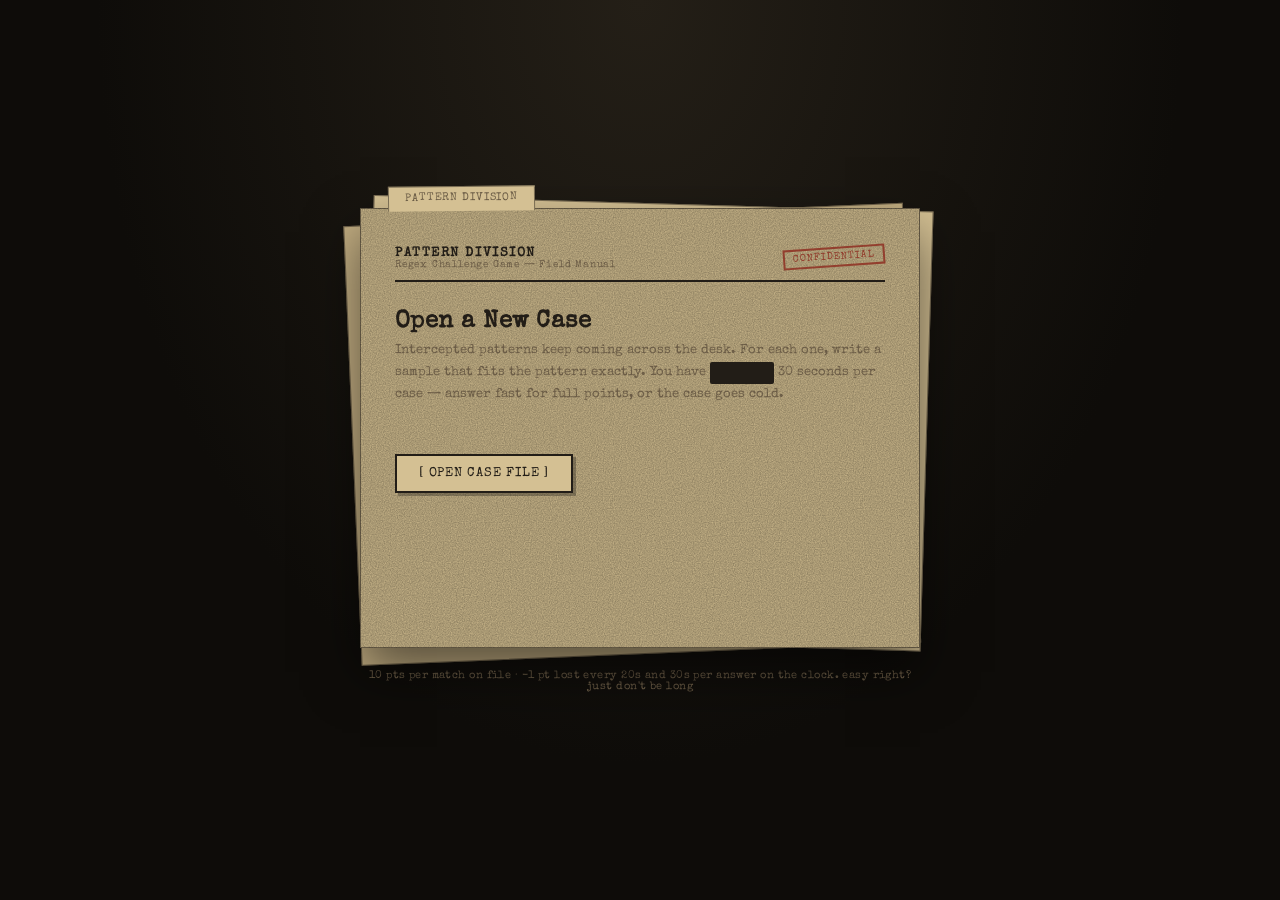
<file: index.html>
<!DOCTYPE html>
<html lang="en">
<head>
<meta charset="UTF-8">
<meta name="viewport" content="width=device-width, initial-scale=1.0">
<title>Regex Challenge Game</title>
<link rel="preconnect" href="https://fonts.googleapis.com">
<link href="https://fonts.googleapis.com/css2?family=Special+Elite&display=swap" rel="stylesheet">
<link rel="stylesheet" href="style.css">
</head>
<body>

<div class="stage">
  <div class="folder-stack">
    <div class="tab">PATTERN DIVISION</div>
    <div class="paper" id="screen" aria-live="polite"></div>
  </div>
  <div class="footer-note">10 pts per match on file &middot; &minus;1 pt lost every 20s and 30s per answer on the clock. easy right? just don't be long</div>
</div>

<script src="script.js"></script>
</body>
</html>
</file>
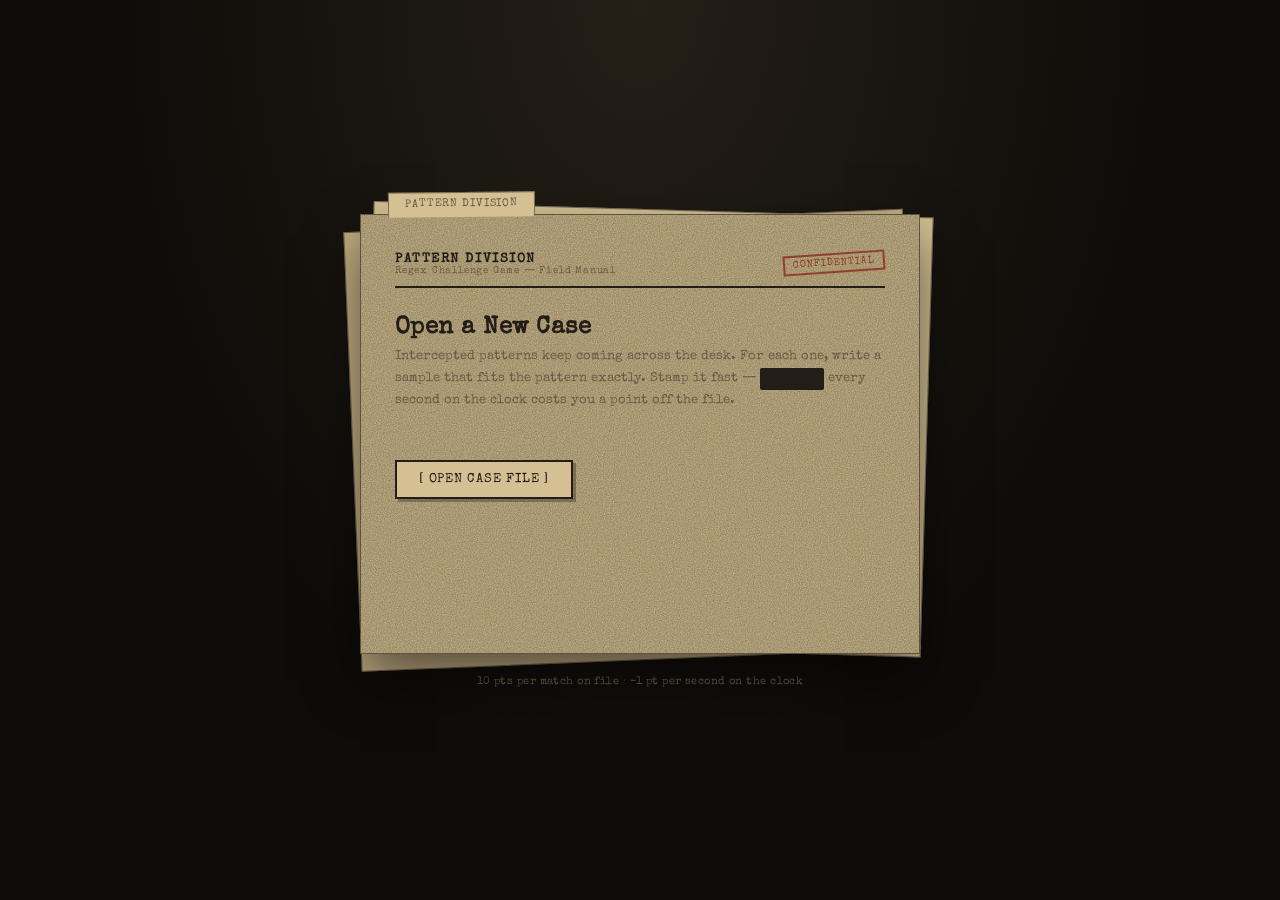
<file: Index.html>
<!DOCTYPE html>
<html lang="en">
<head>
<meta charset="UTF-8">
<meta name="viewport" content="width=device-width, initial-scale=1.0">
<title>Regex Challenge Game</title>
<link rel="preconnect" href="https://fonts.googleapis.com">
<link href="https://fonts.googleapis.com/css2?family=Special+Elite&display=swap" rel="stylesheet">
<style>
  /* ============================================================
     REGEX CHALLENGE GAME — "Case File" edition
     the Concept is: a detective matching patterns against intercepted
     evidence (plates, IPs, timestamps, codenames). A stack of
     typewritten manila folders sits on a dark desk; correct and
     incorrect answers land as ink rubber-stamps on the page also every
     one second you lose points so the longer you answer the less points you
     get so be quick.
     ============================================================ */

  :root{
    --desk: #0e0c09;
    --paper: #cdb98c;
    --paper-2: #c3ae82;
    --paper-3: #d4c093;
    --ink: #221d17;
    --ink-dim: #6b5c46;
    --stamp-red: #8f2f22;
    --stamp-green: #2c5c3d;
    --font: 'Special Elite', 'Courier New', monospace;
    --noise: url("[data-uri]");
  }

  *{ box-sizing: border-box; }

  html,body{
    margin:0; padding:0; min-height:100%;
    font-family: var(--font);
    color: var(--ink);
  }

  body{
    background:
      radial-gradient(ellipse at 50% 0%, #241f17 0%, var(--desk) 60%);
    min-height: 100vh;
    display:flex; align-items:center; justify-content:center;
    padding: 40px 20px;
  }

  .stage{
    width: 100%;
    max-width: 560px;
    position: relative;
  }

  /* stacked folder look: two rotated paper layers behind the active one */
  .folder-stack{
    position: relative;
  }
  .folder-stack::before,
  .folder-stack::after{
    content:"";
    position:absolute; inset:0;
    background: var(--paper-2);
    border: 1px solid rgba(34,29,23,0.5);
  }
  .folder-stack::before{
    transform: rotate(-2.4deg) translate(-8px, 6px);
    background: var(--paper-2);
    z-index: 1;
  }
  .folder-stack::after{
    transform: rotate(1.7deg) translate(7px, -5px);
    background: var(--paper-3);
    z-index: 2;
  }

  .tab{
    position: absolute;
    top: -22px; left: 28px;
    background: var(--paper-3);
    border: 1px solid rgba(34,29,23,0.5);
    border-bottom: none;
    padding: 5px 16px 8px;
    font-size: 11px;
    letter-spacing: .08em;
    color: var(--ink-dim);
    z-index: 5;
    transform: rotate(-0.6deg);
  }

  .paper{
    position: relative;
    z-index: 3;
    background: var(--paper);
    background-image: var(--noise);
    background-blend-mode: multiply;
    border: 1px solid rgba(34,29,23,0.55);
    box-shadow: 0 24px 50px rgba(0,0,0,0.55);
    padding: 38px 34px 30px;
    min-height: 440px;
    display:flex; flex-direction: column;
  }

  .letterhead{
    display:flex; justify-content: space-between; align-items:flex-start;
    border-bottom: 2px solid var(--ink);
    padding-bottom: 10px;
    margin-bottom: 22px;
  }
  .letterhead .agency{
    font-size: 13px; letter-spacing: .12em; font-weight: 700;
  }
  .letterhead .sub{
    font-size: 10px; color: var(--ink-dim); letter-spacing:.08em;
  }
  .stamp-mini{
    border: 2px solid var(--stamp-red);
    color: var(--stamp-red);
    font-size: 10px;
    letter-spacing: .1em;
    padding: 3px 8px;
    transform: rotate(-4deg);
    opacity: .85;
  }

  h1.logo{
    font-size: 24px;
    letter-spacing: .02em;
    margin: 6px 0 6px;
  }
  .tagline{
    font-size: 13px;
    color: var(--ink-dim);
    line-height: 1.7;
    margin: 0 0 26px;
  }
  .redact{
    display:inline-block;
    background: var(--ink);
    color: transparent;
    border-radius: 2px;
    user-select: none;
  }

  .btn{
    font-family: var(--font);
    background: var(--paper-3);
    border: 2px solid var(--ink);
    color: var(--ink);
    padding: 11px 22px;
    font-size: 13px;
    letter-spacing: .06em;
    cursor: pointer;
    align-self: flex-start;
    box-shadow: 3px 3px 0 rgba(34,29,23,0.35);
    transition: transform .1s ease, box-shadow .1s ease;
  }
  .btn:hover{ transform: translate(-1px,-1px); box-shadow: 4px 4px 0 rgba(34,29,23,0.4); }
  .btn:active{ transform: translate(1px,1px); box-shadow: 1px 1px 0 rgba(34,29,23,0.4); }
  .btn.ghost{ background: transparent; opacity:.75; }
  .btn-row{ display:flex; gap:12px; margin-top: 22px; flex-wrap: wrap; }

  .case-meta{
    display:flex; justify-content: space-between;
    font-size: 11.5px; color: var(--ink-dim);
    border-top: 1px dashed var(--ink-dim);
    border-bottom: 1px dashed var(--ink-dim);
    padding: 7px 2px;
    margin-bottom: 24px;
    letter-spacing: .03em;
  }
  .case-meta b{ color: var(--ink); }

  .evidence-label{
    font-size: 11px; letter-spacing: .1em; color: var(--ink-dim);
    margin-bottom: 8px;
  }
  .evidence-box{
    border: 2px solid var(--ink);
    background: rgba(255,255,255,0.12);
    padding: 20px 18px;
    margin-bottom: 24px;
    position: relative;
  }
  .evidence-box .pin{
    position:absolute; top:-9px; left: 16px;
    width: 14px; height:14px; border-radius:50%;
    background: var(--stamp-red);
    box-shadow: 0 2px 3px rgba(0,0,0,0.4);
  }
  .pattern-text{
    font-size: clamp(16px, 4vw, 21px);
    word-break: break-all;
  }

  .field-row{
    display:flex; align-items:center; gap: 10px;
    border-bottom: 2px solid var(--ink);
    padding-bottom: 8px;
    margin-bottom: 6px;
  }
  .field-row label{ font-size: 12px; color: var(--ink-dim); white-space:nowrap; }
  .field-row input{
    flex:1;
    background: transparent;
    border:none; outline:none;
    font-family: var(--font);
    font-size: 15px;
    color: var(--ink);
  }

  .feedback-text{
    min-height: 20px;
    font-size: 12.5px;
    margin: 10px 0 4px;
    color: var(--ink-dim);
  }

  .stamp-overlay{
    position:absolute;
    top: 46%; left: 50%;
    transform: translate(-50%,-50%) rotate(-10deg) scale(0.4);
    font-size: 30px;
    font-weight: 700;
    letter-spacing: .06em;
    padding: 10px 22px;
    border: 5px solid currentColor;
    border-radius: 6px;
    opacity: 0;
    pointer-events: none;
    text-shadow: 1px 1px 0 currentColor, -1px -1px 0 currentColor;
    z-index: 10;
  }
  .stamp-overlay.show-correct{
    color: var(--stamp-green);
    animation: stampDown .55s cubic-bezier(.2,1.4,.4,1) forwards;
  }
  .stamp-overlay.show-wrong{
    color: var(--stamp-red);
    animation: stampShake .5s ease forwards;
  }
  @keyframes stampDown{
    0%{ opacity:0; transform: translate(-50%,-50%) rotate(-10deg) scale(2.2); }
    60%{ opacity:1; transform: translate(-50%,-50%) rotate(-10deg) scale(0.92); }
    100%{ opacity:1; transform: translate(-50%,-50%) rotate(-10deg) scale(1); }
  }
  @keyframes stampShake{
    0%{ opacity:0; transform: translate(-50%,-50%) rotate(6deg) scale(1.6); }
    40%{ opacity:1; transform: translate(-50%,-50%) rotate(6deg) scale(0.95); }
    55%{ transform: translate(-56%,-50%) rotate(6deg) scale(1); }
    70%{ transform: translate(-44%,-50%) rotate(6deg) scale(1); }
    100%{ opacity:1; transform: translate(-50%,-50%) rotate(6deg) scale(1); }
  }

  .end-score{
    font-size: 40px;
    margin: 4px 0 2px;
  }
  .end-rank{
    font-size: 13px; letter-spacing:.08em;
    color: var(--stamp-green);
    margin-bottom: 22px;
  }
  .stat-lines div{
    font-size: 12.5px;
    color: var(--ink-dim);
    margin-bottom: 5px;
  }
  .stat-lines b{ color: var(--ink); }

  .footer-note{
    text-align:center;
    font-size: 11px;
    color: var(--ink-dim);
    margin-top: 22px;
    letter-spacing: .04em;
  }

  @media (prefers-reduced-motion: reduce){
    .stamp-overlay{ animation: none !important; }
    .stamp-overlay.show-correct, .stamp-overlay.show-wrong{ opacity:1; transform: translate(-50%,-50%) rotate(-6deg) scale(1); }
    .btn{ transition:none; }
  }

  @media (max-width: 480px){
    .paper{ padding: 30px 20px 24px; min-height: 470px; }
    .case-meta{ flex-direction: column; gap:3px; }
    .stamp-overlay{ font-size: 22px; padding: 8px 14px; }
  }
</style>
</head>
<body>

<div class="stage">
  <div class="folder-stack">
    <div class="tab">PATTERN DIVISION</div>
    <div class="paper" id="screen" aria-live="polite"></div>
  </div>
  <div class="footer-note">10 pts per match on file &middot; &minus;1 pt per second on the clock</div>
</div>

<script>
(function(){
  "use strict";

  // ---------------------------------------------------------------
  // Evidence pool — each item is intercepted data the detective
  // must reproduce a matching sample of.
  // ---------------------------------------------------------------
  const POOL = [
    { display: "/^[A-Z]{2}\\d{4}$/",                    regex: /^[A-Z]{2}\d{4}$/,                    tag: "LICENSE PLATE" },
    { display: "/^\\d{1,3}\\.\\d{1,3}\\.\\d{1,3}\\.\\d{1,3}$/", regex: /^\d{1,3}\.\d{1,3}\.\d{1,3}\.\d{1,3}$/, tag: "IP ADDRESS" },
    { display: "/^#[a-zA-Z0-9_]+$/",                    regex: /^#[a-zA-Z0-9_]+$/,                    tag: "COMMS TAG" },
    { display: "/^[A-Za-z0-9]{8,}$/",                   regex: /^[A-Za-z0-9]{8,}$/,                   tag: "ACCESS CODE" },
    { display: "/^\\d{2}:\\d{2}$/",                     regex: /^\d{2}:\d{2}$/,                       tag: "TIMESTAMP" },
    { display: "/^[A-Z]\\d{9}$/",                       regex: /^[A-Z]\d{9}$/,                        tag: "PASSPORT NO." },
    { display: "/^[a-z]+_[a-z]+$/",                     regex: /^[a-z]+_[a-z]+$/,                     tag: "ALIAS HANDLE" },
    { display: "/^\\(\\d{3}\\)\\s\\d{3}-\\d{4}$/",      regex: /^\(\d{3}\)\s\d{3}-\d{4}$/,            tag: "PHONE INTERCEPT" },
    { display: "/^[A-Za-z]+\\d{2,4}$/",                 regex: /^[A-Za-z]+\d{2,4}$/,                  tag: "CODENAME" },
    { display: "/^[A-Z]{3}-\\d{3}$/",                   regex: /^[A-Z]{3}-\d{3}$/,                    tag: "CASE REFERENCE" }
  ];

  const TOTAL_ROUNDS = 8;
  const POINTS_PER_MATCH = 10;

  let queue = [];
  let roundIndex = 0;
  let score = 0;
  let correctCount = 0;
  let skippedCount = 0;
  let roundStartTime = 0;
  let timerHandle = null;

  const screenEl = document.getElementById("screen");

  function shuffle(arr){
    const a = arr.slice();
    for(let i = a.length - 1; i > 0; i--){
      const j = Math.floor(Math.random() * (i + 1));
      [a[i], a[j]] = [a[j], a[i]];
    }
    return a;
  }

  function elapsedSeconds(){
    return (Date.now() - roundStartTime) / 1000;
  }

  function renderWelcome(){
    stopTimer();
    screenEl.innerHTML = `
      <div class="letterhead">
        <div>
          <div class="agency">PATTERN DIVISION</div>
          <div class="sub">Regex Challenge Game &mdash; Field Manual</div>
        </div>
        <div class="stamp-mini">CONFIDENTIAL</div>
      </div>

      <h1 class="logo">Open a New Case</h1>
      <p class="tagline">
        Intercepted patterns keep coming across the desk. For each one,
        write a sample that fits the pattern exactly. Stamp it fast &mdash;
        <span class="redact">&nbsp;&nbsp;&nbsp;&nbsp;&nbsp;&nbsp;&nbsp;&nbsp;&nbsp;&nbsp;&nbsp;&nbsp;&nbsp;&nbsp;&nbsp;&nbsp;</span>
        every second on the clock costs you a point off the file.
      </p>

      <div class="btn-row">
        <button class="btn" id="startBtn">[ OPEN CASE FILE ]</button>
      </div>
    `;
    document.getElementById("startBtn").addEventListener("click", startGame);
  }

  function startGame(){
    queue = shuffle(POOL).slice(0, TOTAL_ROUNDS);
    roundIndex = 0;
    score = 0;
    correctCount = 0;
    skippedCount = 0;
    renderChallenge();
  }

  function renderChallenge(){
    stopTimer();
    const challenge = queue[roundIndex];
    roundStartTime = Date.now();

    screenEl.innerHTML = `
      <div class="letterhead">
        <div>
          <div class="agency">PATTERN DIVISION</div>
          <div class="sub">Case ${roundIndex + 1} of ${TOTAL_ROUNDS}</div>
        </div>
        <div class="stamp-mini">${challenge.tag}</div>
      </div>

      <div class="case-meta">
        <span>POINTS ON FILE <b id="hudScore">${score}</b></span>
        <span>CLOCK <b id="hudTime">0s</b></span>
      </div>

      <div class="evidence-label">INTERCEPTED PATTERN &mdash; submit a sample that matches:</div>
      <div class="evidence-box">
        <div class="pin"></div>
        <div class="pattern-text">${challenge.display}</div>
      </div>

      <div class="field-row">
        <label>SAMPLE:</label>
        <input type="text" id="answerInput" autocomplete="off" autocapitalize="off"
               autocorrect="off" spellcheck="false" placeholder="write a matching value..." />
      </div>
      <div class="feedback-text" id="feedback" role="status"></div>

      <div class="btn-row">
        <button class="btn" id="submitBtn">[ SUBMIT EVIDENCE ]</button>
        <button class="btn ghost" id="skipBtn">[ SKIP CASE ]</button>
      </div>

      <div class="stamp-overlay" id="stampOverlay"></div>
    `;

    const input = document.getElementById("answerInput");
    input.focus();
    input.addEventListener("keydown", (e) => { if(e.key === "Enter") submitAnswer(); });
    document.getElementById("submitBtn").addEventListener("click", submitAnswer);
    document.getElementById("skipBtn").addEventListener("click", skipChallenge);

    startTimer();
  }

  function startTimer(){
    timerHandle = setInterval(() => {
      const el = document.getElementById("hudTime");
      if(el) el.textContent = Math.floor(elapsedSeconds()) + "s";
    }, 250);
  }

  function stopTimer(){
    if(timerHandle){ clearInterval(timerHandle); timerHandle = null; }
  }

  function submitAnswer(){
    const input = document.getElementById("answerInput");
    const feedback = document.getElementById("feedback");
    const stamp = document.getElementById("stampOverlay");
    const challenge = queue[roundIndex];
    const value = input.value.trim();

    if(value.length === 0){
      feedback.textContent = "The file needs a sample before it can be stamped.";
      return;
    }

    const isMatch = challenge.regex.test(value);

    if(isMatch){
      const secs = elapsedSeconds();
      const earned = Math.max(1, POINTS_PER_MATCH - Math.floor(secs));
      score += earned;
      correctCount++;
      feedback.textContent = `Confirmed in ${secs.toFixed(1)}s — +${earned} pts.`;
      stamp.textContent = "MATCH CONFIRMED";
      stamp.className = "stamp-overlay show-correct";
      document.getElementById("hudScore").textContent = score;
      input.disabled = true;
      document.getElementById("submitBtn").disabled = true;
      setTimeout(() => {
        roundIndex++;
        if(roundIndex >= TOTAL_ROUNDS) renderEnd();
        else renderChallenge();
      }, 750);
    } else {
      feedback.textContent = "Doesn't match the pattern — revise or skip the case.";
      stamp.className = "";
      void stamp.offsetWidth;
      stamp.textContent = "NO MATCH";
      stamp.className = "stamp-overlay show-wrong";
      input.select();
    }
  }

  function skipChallenge(){
    skippedCount++;
    roundIndex++;
    if(roundIndex >= TOTAL_ROUNDS) renderEnd();
    else renderChallenge();
  }

  function renderEnd(){
    stopTimer();
    const maxScore = TOTAL_ROUNDS * POINTS_PER_MATCH;
    let rank;
    if(score >= maxScore * 0.8) rank = "MASTER PATTERN ANALYST";
    else if(score >= maxScore * 0.5) rank = "SENIOR INVESTIGATOR";
    else rank = "ROOKIE DETECTIVE";

    screenEl.innerHTML = `
      <div class="letterhead">
        <div>
          <div class="agency">PATTERN DIVISION</div>
          <div class="sub">Final Report</div>
        </div>
        <div class="stamp-mini" style="color:var(--stamp-green); border-color:var(--stamp-green);">CASE CLOSED</div>
      </div>

      <div class="end-score">${score} <span style="font-size:15px;color:var(--ink-dim)">/ ${maxScore} pts</span></div>
      <div class="end-rank">RANK AWARDED &mdash; ${rank}</div>

      <div class="stat-lines">
        <div>Cases solved: <b>${correctCount} / ${TOTAL_ROUNDS}</b></div>
        <div>Cases skipped: <b>${skippedCount}</b></div>
        <div>Clearance rate: <b>${Math.round((correctCount / TOTAL_ROUNDS) * 100)}%</b></div>
        <div>Avg points per case: <b>${(score / TOTAL_ROUNDS).toFixed(1)}</b></div>
      </div>

      <div class="btn-row">
        <button class="btn" id="restartBtn">[ OPEN NEW CASE FILE ]</button>
      </div>
    `;
    document.getElementById("restartBtn").addEventListener("click", startGame);
  }

  renderWelcome();
})();
</script>

</body>
</html>
</file>
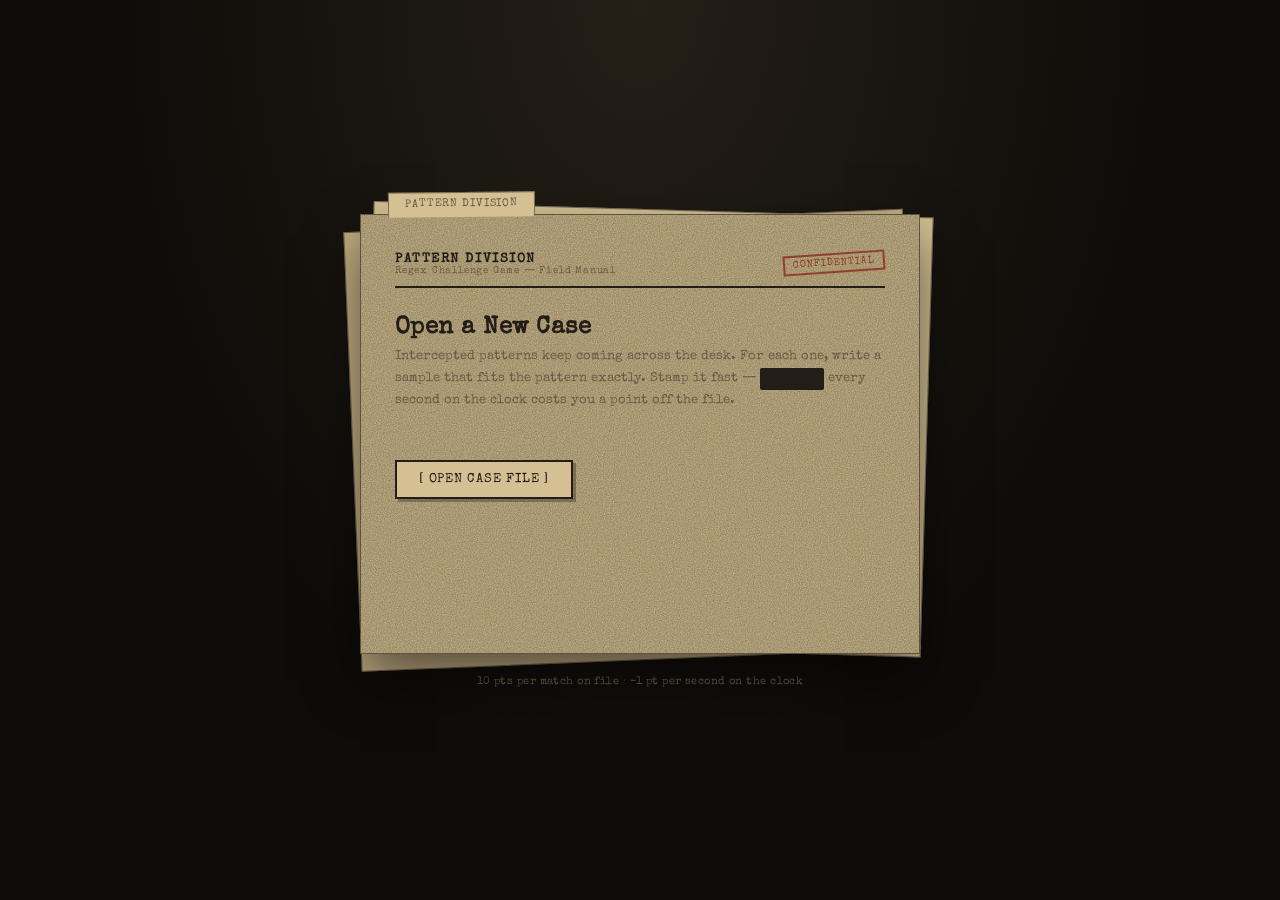
<file: RegexGame.html>
<!DOCTYPE html>
<html lang="en">
<head>
<meta charset="UTF-8">
<meta name="viewport" content="width=device-width, initial-scale=1.0">
<title>Regex Challenge Game</title>
<link rel="preconnect" href="https://fonts.googleapis.com">
<link href="https://fonts.googleapis.com/css2?family=Special+Elite&display=swap" rel="stylesheet">
<style>
  /* ============================================================
     REGEX CHALLENGE GAME — "Case File" edition
     Concept: a detective matching patterns against intercepted
     evidence (plates, IPs, timestamps, codenames). A stack of
     typewritten manila folders sits on a dark desk; correct and
     incorrect answers land as ink rubber-stamps on the page.
     ============================================================ */

  :root{
    --desk: #0e0c09;
    --paper: #cdb98c;
    --paper-2: #c3ae82;
    --paper-3: #d4c093;
    --ink: #221d17;
    --ink-dim: #6b5c46;
    --stamp-red: #8f2f22;
    --stamp-green: #2c5c3d;
    --font: 'Special Elite', 'Courier New', monospace;
    --noise: url("[data-uri]");
  }

  *{ box-sizing: border-box; }

  html,body{
    margin:0; padding:0; min-height:100%;
    font-family: var(--font);
    color: var(--ink);
  }

  body{
    background:
      radial-gradient(ellipse at 50% 0%, #241f17 0%, var(--desk) 60%);
    min-height: 100vh;
    display:flex; align-items:center; justify-content:center;
    padding: 40px 20px;
  }

  .stage{
    width: 100%;
    max-width: 560px;
    position: relative;
  }

  /* stacked folder look: two rotated paper layers behind the active one */
  .folder-stack{
    position: relative;
  }
  .folder-stack::before,
  .folder-stack::after{
    content:"";
    position:absolute; inset:0;
    background: var(--paper-2);
    border: 1px solid rgba(34,29,23,0.5);
  }
  .folder-stack::before{
    transform: rotate(-2.4deg) translate(-8px, 6px);
    background: var(--paper-2);
    z-index: 1;
  }
  .folder-stack::after{
    transform: rotate(1.7deg) translate(7px, -5px);
    background: var(--paper-3);
    z-index: 2;
  }

  .tab{
    position: absolute;
    top: -22px; left: 28px;
    background: var(--paper-3);
    border: 1px solid rgba(34,29,23,0.5);
    border-bottom: none;
    padding: 5px 16px 8px;
    font-size: 11px;
    letter-spacing: .08em;
    color: var(--ink-dim);
    z-index: 5;
    transform: rotate(-0.6deg);
  }

  .paper{
    position: relative;
    z-index: 3;
    background: var(--paper);
    background-image: var(--noise);
    background-blend-mode: multiply;
    border: 1px solid rgba(34,29,23,0.55);
    box-shadow: 0 24px 50px rgba(0,0,0,0.55);
    padding: 38px 34px 30px;
    min-height: 440px;
    display:flex; flex-direction: column;
  }

  .letterhead{
    display:flex; justify-content: space-between; align-items:flex-start;
    border-bottom: 2px solid var(--ink);
    padding-bottom: 10px;
    margin-bottom: 22px;
  }
  .letterhead .agency{
    font-size: 13px; letter-spacing: .12em; font-weight: 700;
  }
  .letterhead .sub{
    font-size: 10px; color: var(--ink-dim); letter-spacing:.08em;
  }
  .stamp-mini{
    border: 2px solid var(--stamp-red);
    color: var(--stamp-red);
    font-size: 10px;
    letter-spacing: .1em;
    padding: 3px 8px;
    transform: rotate(-4deg);
    opacity: .85;
  }

  h1.logo{
    font-size: 24px;
    letter-spacing: .02em;
    margin: 6px 0 6px;
  }
  .tagline{
    font-size: 13px;
    color: var(--ink-dim);
    line-height: 1.7;
    margin: 0 0 26px;
  }
  .redact{
    display:inline-block;
    background: var(--ink);
    color: transparent;
    border-radius: 2px;
    user-select: none;
  }

  .btn{
    font-family: var(--font);
    background: var(--paper-3);
    border: 2px solid var(--ink);
    color: var(--ink);
    padding: 11px 22px;
    font-size: 13px;
    letter-spacing: .06em;
    cursor: pointer;
    align-self: flex-start;
    box-shadow: 3px 3px 0 rgba(34,29,23,0.35);
    transition: transform .1s ease, box-shadow .1s ease;
  }
  .btn:hover{ transform: translate(-1px,-1px); box-shadow: 4px 4px 0 rgba(34,29,23,0.4); }
  .btn:active{ transform: translate(1px,1px); box-shadow: 1px 1px 0 rgba(34,29,23,0.4); }
  .btn.ghost{ background: transparent; opacity:.75; }
  .btn-row{ display:flex; gap:12px; margin-top: 22px; flex-wrap: wrap; }

  .case-meta{
    display:flex; justify-content: space-between;
    font-size: 11.5px; color: var(--ink-dim);
    border-top: 1px dashed var(--ink-dim);
    border-bottom: 1px dashed var(--ink-dim);
    padding: 7px 2px;
    margin-bottom: 24px;
    letter-spacing: .03em;
  }
  .case-meta b{ color: var(--ink); }

  .evidence-label{
    font-size: 11px; letter-spacing: .1em; color: var(--ink-dim);
    margin-bottom: 8px;
  }
  .evidence-box{
    border: 2px solid var(--ink);
    background: rgba(255,255,255,0.12);
    padding: 20px 18px;
    margin-bottom: 24px;
    position: relative;
  }
  .evidence-box .pin{
    position:absolute; top:-9px; left: 16px;
    width: 14px; height:14px; border-radius:50%;
    background: var(--stamp-red);
    box-shadow: 0 2px 3px rgba(0,0,0,0.4);
  }
  .pattern-text{
    font-size: clamp(16px, 4vw, 21px);
    word-break: break-all;
  }

  .field-row{
    display:flex; align-items:center; gap: 10px;
    border-bottom: 2px solid var(--ink);
    padding-bottom: 8px;
    margin-bottom: 6px;
  }
  .field-row label{ font-size: 12px; color: var(--ink-dim); white-space:nowrap; }
  .field-row input{
    flex:1;
    background: transparent;
    border:none; outline:none;
    font-family: var(--font);
    font-size: 15px;
    color: var(--ink);
  }

  .feedback-text{
    min-height: 20px;
    font-size: 12.5px;
    margin: 10px 0 4px;
    color: var(--ink-dim);
  }

  .stamp-overlay{
    position:absolute;
    top: 46%; left: 50%;
    transform: translate(-50%,-50%) rotate(-10deg) scale(0.4);
    font-size: 30px;
    font-weight: 700;
    letter-spacing: .06em;
    padding: 10px 22px;
    border: 5px solid currentColor;
    border-radius: 6px;
    opacity: 0;
    pointer-events: none;
    text-shadow: 1px 1px 0 currentColor, -1px -1px 0 currentColor;
    z-index: 10;
  }
  .stamp-overlay.show-correct{
    color: var(--stamp-green);
    animation: stampDown .55s cubic-bezier(.2,1.4,.4,1) forwards;
  }
  .stamp-overlay.show-wrong{
    color: var(--stamp-red);
    animation: stampShake .5s ease forwards;
  }
  @keyframes stampDown{
    0%{ opacity:0; transform: translate(-50%,-50%) rotate(-10deg) scale(2.2); }
    60%{ opacity:1; transform: translate(-50%,-50%) rotate(-10deg) scale(0.92); }
    100%{ opacity:1; transform: translate(-50%,-50%) rotate(-10deg) scale(1); }
  }
  @keyframes stampShake{
    0%{ opacity:0; transform: translate(-50%,-50%) rotate(6deg) scale(1.6); }
    40%{ opacity:1; transform: translate(-50%,-50%) rotate(6deg) scale(0.95); }
    55%{ transform: translate(-56%,-50%) rotate(6deg) scale(1); }
    70%{ transform: translate(-44%,-50%) rotate(6deg) scale(1); }
    100%{ opacity:1; transform: translate(-50%,-50%) rotate(6deg) scale(1); }
  }

  .end-score{
    font-size: 40px;
    margin: 4px 0 2px;
  }
  .end-rank{
    font-size: 13px; letter-spacing:.08em;
    color: var(--stamp-green);
    margin-bottom: 22px;
  }
  .stat-lines div{
    font-size: 12.5px;
    color: var(--ink-dim);
    margin-bottom: 5px;
  }
  .stat-lines b{ color: var(--ink); }

  .footer-note{
    text-align:center;
    font-size: 11px;
    color: var(--ink-dim);
    margin-top: 22px;
    letter-spacing: .04em;
  }

  @media (prefers-reduced-motion: reduce){
    .stamp-overlay{ animation: none !important; }
    .stamp-overlay.show-correct, .stamp-overlay.show-wrong{ opacity:1; transform: translate(-50%,-50%) rotate(-6deg) scale(1); }
    .btn{ transition:none; }
  }

  @media (max-width: 480px){
    .paper{ padding: 30px 20px 24px; min-height: 470px; }
    .case-meta{ flex-direction: column; gap:3px; }
    .stamp-overlay{ font-size: 22px; padding: 8px 14px; }
  }
</style>
</head>
<body>

<div class="stage">
  <div class="folder-stack">
    <div class="tab">PATTERN DIVISION</div>
    <div class="paper" id="screen" aria-live="polite"></div>
  </div>
  <div class="footer-note">10 pts per match on file &middot; &minus;1 pt per second on the clock</div>
</div>

<script>
(function(){
  "use strict";

  // ---------------------------------------------------------------
  // Evidence pool — each item is intercepted data the detective
  // must reproduce a matching sample of.
  // ---------------------------------------------------------------
  const POOL = [
    { display: "/^[A-Z]{2}\\d{4}$/",                    regex: /^[A-Z]{2}\d{4}$/,                    tag: "LICENSE PLATE" },
    { display: "/^\\d{1,3}\\.\\d{1,3}\\.\\d{1,3}\\.\\d{1,3}$/", regex: /^\d{1,3}\.\d{1,3}\.\d{1,3}\.\d{1,3}$/, tag: "IP ADDRESS" },
    { display: "/^#[a-zA-Z0-9_]+$/",                    regex: /^#[a-zA-Z0-9_]+$/,                    tag: "COMMS TAG" },
    { display: "/^[A-Za-z0-9]{8,}$/",                   regex: /^[A-Za-z0-9]{8,}$/,                   tag: "ACCESS CODE" },
    { display: "/^\\d{2}:\\d{2}$/",                     regex: /^\d{2}:\d{2}$/,                       tag: "TIMESTAMP" },
    { display: "/^[A-Z]\\d{9}$/",                       regex: /^[A-Z]\d{9}$/,                        tag: "PASSPORT NO." },
    { display: "/^[a-z]+_[a-z]+$/",                     regex: /^[a-z]+_[a-z]+$/,                     tag: "ALIAS HANDLE" },
    { display: "/^\\(\\d{3}\\)\\s\\d{3}-\\d{4}$/",      regex: /^\(\d{3}\)\s\d{3}-\d{4}$/,            tag: "PHONE INTERCEPT" },
    { display: "/^[A-Za-z]+\\d{2,4}$/",                 regex: /^[A-Za-z]+\d{2,4}$/,                  tag: "CODENAME" },
    { display: "/^[A-Z]{3}-\\d{3}$/",                   regex: /^[A-Z]{3}-\d{3}$/,                    tag: "CASE REFERENCE" }
  ];

  const TOTAL_ROUNDS = 8;
  const POINTS_PER_MATCH = 10;

  let queue = [];
  let roundIndex = 0;
  let score = 0;
  let correctCount = 0;
  let skippedCount = 0;
  let roundStartTime = 0;
  let timerHandle = null;

  const screenEl = document.getElementById("screen");

  function shuffle(arr){
    const a = arr.slice();
    for(let i = a.length - 1; i > 0; i--){
      const j = Math.floor(Math.random() * (i + 1));
      [a[i], a[j]] = [a[j], a[i]];
    }
    return a;
  }

  function elapsedSeconds(){
    return (Date.now() - roundStartTime) / 1000;
  }

  function renderWelcome(){
    stopTimer();
    screenEl.innerHTML = `
      <div class="letterhead">
        <div>
          <div class="agency">PATTERN DIVISION</div>
          <div class="sub">Regex Challenge Game &mdash; Field Manual</div>
        </div>
        <div class="stamp-mini">CONFIDENTIAL</div>
      </div>

      <h1 class="logo">Open a New Case</h1>
      <p class="tagline">
        Intercepted patterns keep coming across the desk. For each one,
        write a sample that fits the pattern exactly. Stamp it fast &mdash;
        <span class="redact">&nbsp;&nbsp;&nbsp;&nbsp;&nbsp;&nbsp;&nbsp;&nbsp;&nbsp;&nbsp;&nbsp;&nbsp;&nbsp;&nbsp;&nbsp;&nbsp;</span>
        every second on the clock costs you a point off the file.
      </p>

      <div class="btn-row">
        <button class="btn" id="startBtn">[ OPEN CASE FILE ]</button>
      </div>
    `;
    document.getElementById("startBtn").addEventListener("click", startGame);
  }

  function startGame(){
    queue = shuffle(POOL).slice(0, TOTAL_ROUNDS);
    roundIndex = 0;
    score = 0;
    correctCount = 0;
    skippedCount = 0;
    renderChallenge();
  }

  function renderChallenge(){
    stopTimer();
    const challenge = queue[roundIndex];
    roundStartTime = Date.now();

    screenEl.innerHTML = `
      <div class="letterhead">
        <div>
          <div class="agency">PATTERN DIVISION</div>
          <div class="sub">Case ${roundIndex + 1} of ${TOTAL_ROUNDS}</div>
        </div>
        <div class="stamp-mini">${challenge.tag}</div>
      </div>

      <div class="case-meta">
        <span>POINTS ON FILE <b id="hudScore">${score}</b></span>
        <span>CLOCK <b id="hudTime">0s</b></span>
      </div>

      <div class="evidence-label">INTERCEPTED PATTERN &mdash; submit a sample that matches:</div>
      <div class="evidence-box">
        <div class="pin"></div>
        <div class="pattern-text">${challenge.display}</div>
      </div>

      <div class="field-row">
        <label>SAMPLE:</label>
        <input type="text" id="answerInput" autocomplete="off" autocapitalize="off"
               autocorrect="off" spellcheck="false" placeholder="write a matching value..." />
      </div>
      <div class="feedback-text" id="feedback" role="status"></div>

      <div class="btn-row">
        <button class="btn" id="submitBtn">[ SUBMIT EVIDENCE ]</button>
        <button class="btn ghost" id="skipBtn">[ SKIP CASE ]</button>
      </div>

      <div class="stamp-overlay" id="stampOverlay"></div>
    `;

    const input = document.getElementById("answerInput");
    input.focus();
    input.addEventListener("keydown", (e) => { if(e.key === "Enter") submitAnswer(); });
    document.getElementById("submitBtn").addEventListener("click", submitAnswer);
    document.getElementById("skipBtn").addEventListener("click", skipChallenge);

    startTimer();
  }

  function startTimer(){
    timerHandle = setInterval(() => {
      const el = document.getElementById("hudTime");
      if(el) el.textContent = Math.floor(elapsedSeconds()) + "s";
    }, 250);
  }

  function stopTimer(){
    if(timerHandle){ clearInterval(timerHandle); timerHandle = null; }
  }

  function submitAnswer(){
    const input = document.getElementById("answerInput");
    const feedback = document.getElementById("feedback");
    const stamp = document.getElementById("stampOverlay");
    const challenge = queue[roundIndex];
    const value = input.value.trim();

    if(value.length === 0){
      feedback.textContent = "The file needs a sample before it can be stamped.";
      return;
    }

    const isMatch = challenge.regex.test(value);

    if(isMatch){
      const secs = elapsedSeconds();
      const earned = Math.max(1, POINTS_PER_MATCH - Math.floor(secs));
      score += earned;
      correctCount++;
      feedback.textContent = `Confirmed in ${secs.toFixed(1)}s — +${earned} pts.`;
      stamp.textContent = "MATCH CONFIRMED";
      stamp.className = "stamp-overlay show-correct";
      document.getElementById("hudScore").textContent = score;
      input.disabled = true;
      document.getElementById("submitBtn").disabled = true;
      setTimeout(() => {
        roundIndex++;
        if(roundIndex >= TOTAL_ROUNDS) renderEnd();
        else renderChallenge();
      }, 750);
    } else {
      feedback.textContent = "Doesn't match the pattern — revise or skip the case.";
      stamp.className = "";
      void stamp.offsetWidth;
      stamp.textContent = "NO MATCH";
      stamp.className = "stamp-overlay show-wrong";
      input.select();
    }
  }

  function skipChallenge(){
    skippedCount++;
    roundIndex++;
    if(roundIndex >= TOTAL_ROUNDS) renderEnd();
    else renderChallenge();
  }

  function renderEnd(){
    stopTimer();
    const maxScore = TOTAL_ROUNDS * POINTS_PER_MATCH;
    let rank;
    if(score >= maxScore * 0.8) rank = "MASTER PATTERN ANALYST";
    else if(score >= maxScore * 0.5) rank = "SENIOR INVESTIGATOR";
    else rank = "ROOKIE DETECTIVE";

    screenEl.innerHTML = `
      <div class="letterhead">
        <div>
          <div class="agency">PATTERN DIVISION</div>
          <div class="sub">Final Report</div>
        </div>
        <div class="stamp-mini" style="color:var(--stamp-green); border-color:var(--stamp-green);">CASE CLOSED</div>
      </div>

      <div class="end-score">${score} <span style="font-size:15px;color:var(--ink-dim)">/ ${maxScore} pts</span></div>
      <div class="end-rank">RANK AWARDED &mdash; ${rank}</div>

      <div class="stat-lines">
        <div>Cases solved: <b>${correctCount} / ${TOTAL_ROUNDS}</b></div>
        <div>Cases skipped: <b>${skippedCount}</b></div>
        <div>Clearance rate: <b>${Math.round((correctCount / TOTAL_ROUNDS) * 100)}%</b></div>
        <div>Avg points per case: <b>${(score / TOTAL_ROUNDS).toFixed(1)}</b></div>
      </div>

      <div class="btn-row">
        <button class="btn" id="restartBtn">[ OPEN NEW CASE FILE ]</button>
      </div>
    `;
    document.getElementById("restartBtn").addEventListener("click", startGame);
  }

  renderWelcome();
})();
</script>

</body>
</html>
</file>
<file: style.css>
/* ============================================================
   REGEX CHALLENGE GAME — "Case File" edition
   Concept: a detective matching patterns against intercepted
   evidence (plates, IPs, timestamps, codenames). A stack of
   typewritten manila folders sits on a dark desk; correct and
   incorrect answers land as ink rubber-stamps on the page.
   Every second on the clock costs a point, so answer quickly.
   ============================================================ */

:root{
  --desk: #0e0c09;
  --paper: #cdb98c;
  --paper-2: #c3ae82;
  --paper-3: #d4c093;
  --ink: #221d17;
  --ink-dim: #6b5c46;
  --stamp-red: #8f2f22;
  --stamp-green: #2c5c3d;
  --font: 'Special Elite', 'Courier New', monospace;
  --noise: url("[data-uri]");
}

*{ box-sizing: border-box; }

html,body{
  margin:0; padding:0; min-height:100%;
  font-family: var(--font);
  color: var(--ink);
}

body{
  background:
    radial-gradient(ellipse at 50% 0%, #241f17 0%, var(--desk) 60%);
  min-height: 100vh;
  display:flex; align-items:center; justify-content:center;
  padding: 40px 20px;
}

.stage{
  width: 100%;
  max-width: 560px;
  position: relative;
}

/* stacked folder look: two rotated paper layers behind the active one */
.folder-stack{
  position: relative;
}
.folder-stack::before,
.folder-stack::after{
  content:"";
  position:absolute; inset:0;
  background: var(--paper-2);
  border: 1px solid rgba(34,29,23,0.5);
}
.folder-stack::before{
  transform: rotate(-2.4deg) translate(-8px, 6px);
  background: var(--paper-2);
  z-index: 1;
}
.folder-stack::after{
  transform: rotate(1.7deg) translate(7px, -5px);
  background: var(--paper-3);
  z-index: 2;
}

.tab{
  position: absolute;
  top: -22px; left: 28px;
  background: var(--paper-3);
  border: 1px solid rgba(34,29,23,0.5);
  border-bottom: none;
  padding: 5px 16px 8px;
  font-size: 11px;
  letter-spacing: .08em;
  color: var(--ink-dim);
  z-index: 5;
  transform: rotate(-0.6deg);
}

.paper{
  position: relative;
  z-index: 3;
  background: var(--paper);
  background-image: var(--noise);
  background-blend-mode: multiply;
  border: 1px solid rgba(34,29,23,0.55);
  box-shadow: 0 24px 50px rgba(0,0,0,0.55);
  padding: 38px 34px 30px;
  min-height: 440px;
  display:flex; flex-direction: column;
}

.letterhead{
  display:flex; justify-content: space-between; align-items:flex-start;
  border-bottom: 2px solid var(--ink);
  padding-bottom: 10px;
  margin-bottom: 22px;
}
.letterhead .agency{
  font-size: 13px; letter-spacing: .12em; font-weight: 700;
}
.letterhead .sub{
  font-size: 10px; color: var(--ink-dim); letter-spacing:.08em;
}
.stamp-mini{
  border: 2px solid var(--stamp-red);
  color: var(--stamp-red);
  font-size: 10px;
  letter-spacing: .1em;
  padding: 3px 8px;
  transform: rotate(-4deg);
  opacity: .85;
}

h1.logo{
  font-size: 24px;
  letter-spacing: .02em;
  margin: 6px 0 6px;
}
.tagline{
  font-size: 13px;
  color: var(--ink-dim);
  line-height: 1.7;
  margin: 0 0 26px;
}
.redact{
  display:inline-block;
  background: var(--ink);
  color: transparent;
  border-radius: 2px;
  user-select: none;
}

.btn{
  font-family: var(--font);
  background: var(--paper-3);
  border: 2px solid var(--ink);
  color: var(--ink);
  padding: 11px 22px;
  font-size: 13px;
  letter-spacing: .06em;
  cursor: pointer;
  align-self: flex-start;
  box-shadow: 3px 3px 0 rgba(34,29,23,0.35);
  transition: transform .1s ease, box-shadow .1s ease;
}
.btn:hover{ transform: translate(-1px,-1px); box-shadow: 4px 4px 0 rgba(34,29,23,0.4); }
.btn:active{ transform: translate(1px,1px); box-shadow: 1px 1px 0 rgba(34,29,23,0.4); }
.btn.ghost{ background: transparent; opacity:.75; }
.btn-row{ display:flex; gap:12px; margin-top: 22px; flex-wrap: wrap; }

.case-meta{
  display:flex; justify-content: space-between;
  font-size: 11.5px; color: var(--ink-dim);
  border-top: 1px dashed var(--ink-dim);
  border-bottom: 1px dashed var(--ink-dim);
  padding: 7px 2px;
  margin-bottom: 24px;
  letter-spacing: .03em;
}
.case-meta b{ color: var(--ink); }

.evidence-label{
  font-size: 11px; letter-spacing: .1em; color: var(--ink-dim);
  margin-bottom: 8px;
}
.evidence-box{
  border: 2px solid var(--ink);
  background: rgba(255,255,255,0.12);
  padding: 20px 18px;
  margin-bottom: 24px;
  position: relative;
}
.evidence-box .pin{
  position:absolute; top:-9px; left: 16px;
  width: 14px; height:14px; border-radius:50%;
  background: var(--stamp-red);
  box-shadow: 0 2px 3px rgba(0,0,0,0.4);
}
.pattern-text{
  font-size: clamp(16px, 4vw, 21px);
  word-break: break-all;
}

.field-row{
  display:flex; align-items:center; gap: 10px;
  border-bottom: 2px solid var(--ink);
  padding-bottom: 8px;
  margin-bottom: 6px;
}
.field-row label{ font-size: 12px; color: var(--ink-dim); white-space:nowrap; }
.field-row input{
  flex:1;
  background: transparent;
  border:none; outline:none;
  font-family: var(--font);
  font-size: 15px;
  color: var(--ink);
}

.feedback-text{
  min-height: 20px;
  font-size: 12.5px;
  margin: 10px 0 4px;
  color: var(--ink-dim);
}

.stamp-overlay{
  position:absolute;
  top: 46%; left: 50%;
  transform: translate(-50%,-50%) rotate(-10deg) scale(0.4);
  font-size: 30px;
  font-weight: 700;
  letter-spacing: .06em;
  padding: 10px 22px;
  border: 5px solid currentColor;
  border-radius: 6px;
  opacity: 0;
  pointer-events: none;
  text-shadow: 1px 1px 0 currentColor, -1px -1px 0 currentColor;
  z-index: 10;
}
.stamp-overlay.show-correct{
  color: var(--stamp-green);
  animation: stampDown .55s cubic-bezier(.2,1.4,.4,1) forwards;
}
.stamp-overlay.show-wrong{
  color: var(--stamp-red);
  animation: stampShake .5s ease forwards;
}
@keyframes stampDown{
  0%{ opacity:0; transform: translate(-50%,-50%) rotate(-10deg) scale(2.2); }
  60%{ opacity:1; transform: translate(-50%,-50%) rotate(-10deg) scale(0.92); }
  100%{ opacity:1; transform: translate(-50%,-50%) rotate(-10deg) scale(1); }
}
@keyframes stampShake{
  0%{ opacity:0; transform: translate(-50%,-50%) rotate(6deg) scale(1.6); }
  40%{ opacity:1; transform: translate(-50%,-50%) rotate(6deg) scale(0.95); }
  55%{ transform: translate(-56%,-50%) rotate(6deg) scale(1); }
  70%{ transform: translate(-44%,-50%) rotate(6deg) scale(1); }
  100%{ opacity:1; transform: translate(-50%,-50%) rotate(6deg) scale(1); }
}

.end-score{
  font-size: 40px;
  margin: 4px 0 2px;
}
.end-rank{
  font-size: 13px; letter-spacing:.08em;
  color: var(--stamp-green);
  margin-bottom: 22px;
}
.stat-lines div{
  font-size: 12.5px;
  color: var(--ink-dim);
  margin-bottom: 5px;
}
.stat-lines b{ color: var(--ink); }

.footer-note{
  text-align:center;
  font-size: 11px;
  color: var(--ink-dim);
  margin-top: 22px;
  letter-spacing: .04em;
}

@media (prefers-reduced-motion: reduce){
  .stamp-overlay{ animation: none !important; }
  .stamp-overlay.show-correct, .stamp-overlay.show-wrong{ opacity:1; transform: translate(-50%,-50%) rotate(-6deg) scale(1); }
  .btn{ transition:none; }
}

@media (max-width: 480px){
  .paper{ padding: 30px 20px 24px; min-height: 470px; }
  .case-meta{ flex-direction: column; gap:3px; }
  .stamp-overlay{ font-size: 22px; padding: 8px 14px; }
}
</file>
